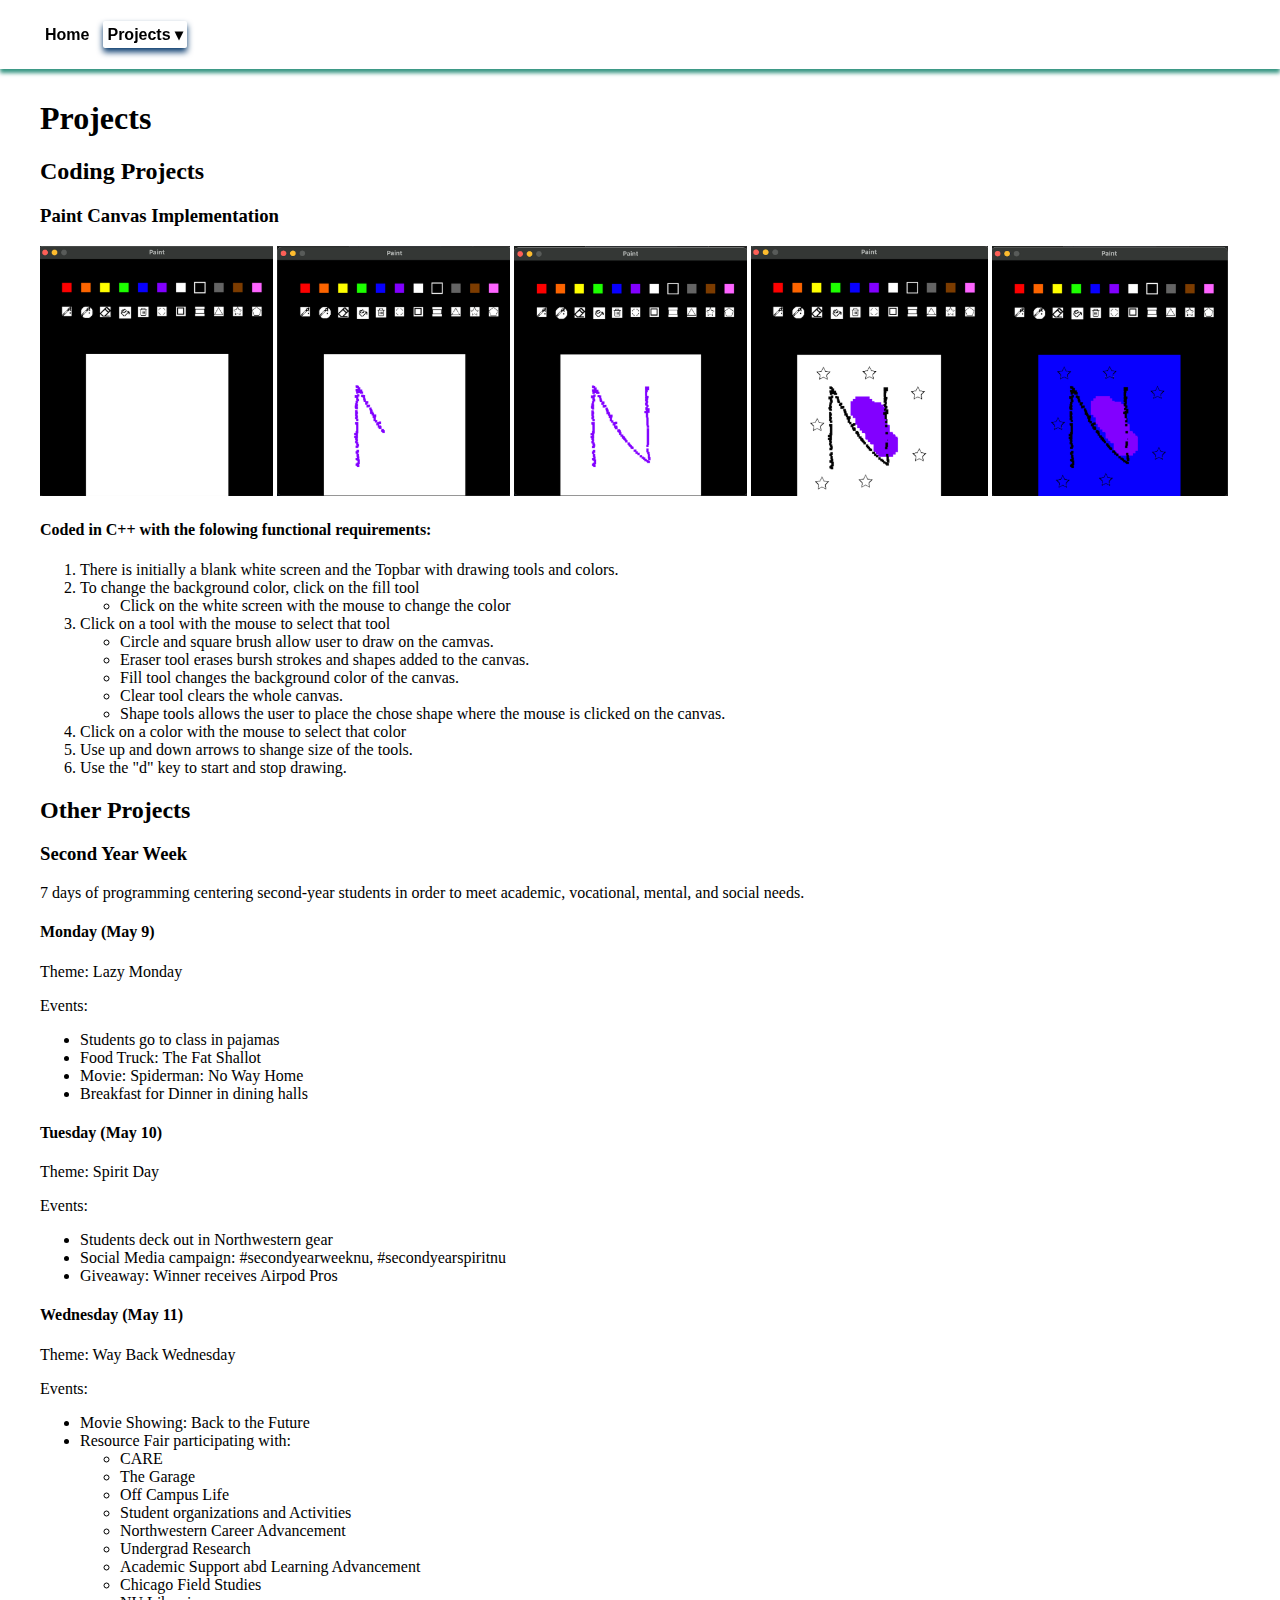
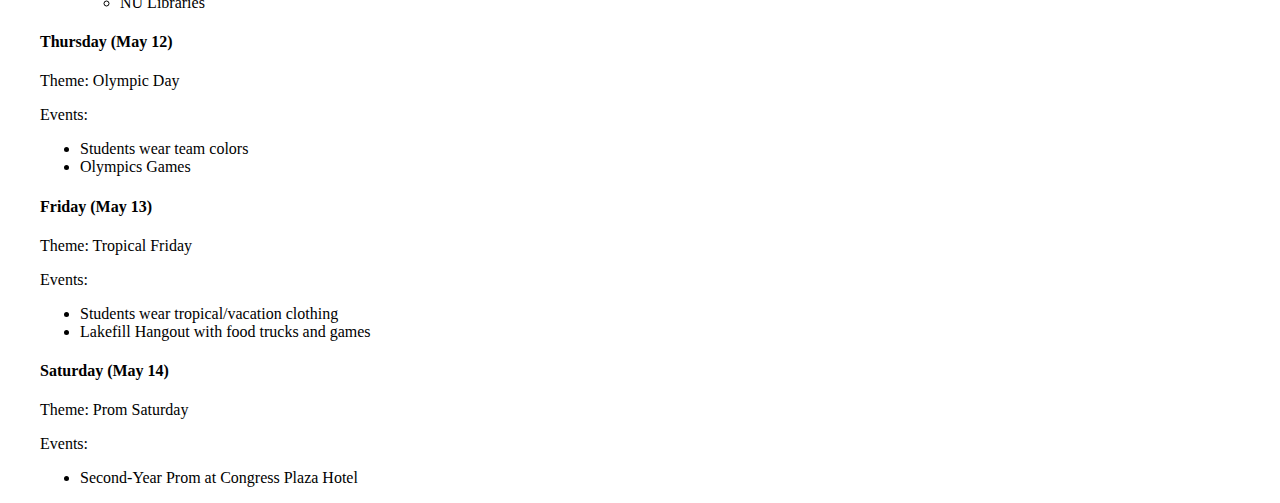
<file: projects.html>
<html>
    <link rel="stylesheet" href="portfolio.css">
    <head>
        <title> Davida Yalley: Projects </title>
    </head>
    <body>
        <nav role=navigation class="top-nav">
            <ul>
                <li> <a href="index.html"> Home </a> </li>
                <li aria-current="page" > <a aria-haspopup="true" aria-expanded="false"> <a href="projects.html">Projects &#9662;</a> </a>
                    <ul class="pulldown-menu">
                        <li> <a href="#codingprojects"> Coding Projects </a> </li>
                        <li> <a href="#otherprojects"> Other Projects </a> </li>
                    </ul>
                </li>
            </ul>
        </nav>
        <main role="main">
            <h1> Projects </h1>
            
            <div aria-labelledby="codingprojects"> 
                <h2 id="codingprojects"> Coding Projects </h2>
                    <h3>Paint Canvas Implementation</h3>
                    <div>
                        <img class="project-images" src="paint1.jpg" alt="blank white canvas">
                        <img class="project-images" src="paint3.jpg" alt="canvas with part of the letter N drawn in purple">
                        <img class="project-images" src="paint2.jpg" alt="canvas with the full letter N drawn in purple">
                        <img class="project-images" src="paint4.jpg" alt="canvas with the full letter N drawn in black surrounded by stars and large purple dots">
                        <img class="project-images" src="paint5.jpg" alt="canvas with blue background and the full letter N drawn in black surrounded by stars and large purple dots">
                    </div>
                    <div>
                        <h4> Coded in C++ with the folowing functional requirements: </h4>
                        <ol>
                            <li> There is initially a blank white screen and the Topbar with drawing tools and colors.</li>
                            <li> To change the background color, click on the fill tool
                                <ul>
                                    <li> Click on the white screen with the mouse to change the color</li>
                                </ul> 
                            </li>
                            <li> 
                                Click on a tool with the mouse to select that tool
                                <ul>
                                    <li> Circle and square brush allow user to draw on the camvas. </li>
                                    <li> Eraser tool erases bursh strokes and shapes added to the canvas. </li>
                                    <li> Fill tool changes the background color of the canvas. </li>
                                    <li> Clear tool clears the whole canvas. </li>
                                    <li> Shape tools allows the user to place the chose shape where the mouse is clicked on the canvas. </li>
                                </ul> 
                             </li>
                            <li> Click on a color with the mouse to select that color </li>
                            <li> Use up and down arrows to shange size of the tools. </li>
                            <li> Use the "d" key to start and stop drawing. </li>
                        </ol>
                    </div>

            </div>
            <div aria-labelledby="otherprojects"> 
                <h2 id="otherprojects"> Other Projects </h2>
                <h3>Second Year Week</h3>
                    <div>
                        <p>
                            7 days of programming centering second-year students
                            in order to meet academic, vocational, mental, and social  needs.
                        </p>
                    </div>
                        <h4> Monday (May 9) </h4>
                        <p>Theme: Lazy Monday</p>
                        <p>Events:</p>
                        <ul>
                            <li> Students go to class in pajamas </li>
                            <li> Food Truck: The Fat Shallot </li>
                            <li> Movie: Spiderman: No Way Home </li>
                            <li> Breakfast for Dinner in dining halls </li>
                        </ul>

                        <h4> Tuesday (May 10) </h4>
                        <p>Theme: Spirit Day</p>
                        <p>Events:</p>
                        <ul>
                            <li> Students deck out in Northwestern gear </li>
                            <li> Social Media campaign: #secondyearweeknu, #secondyearspiritnu </li>
                            <li> Giveaway: Winner receives Airpod Pros </li>
                        </ul>

                        <h4> Wednesday (May 11) </h4>
                        <p> Theme: Way Back Wednesday </p>
                        <p>Events:</p>
                        <ul>
                            <li> Movie Showing: Back to the Future </li>
                            <li> Resource Fair participating with:
                                <ul>
                                    <li> CARE </li>
                                    <li> The Garage</li>
                                    <li> Off Campus Life </li>
                                    <li> Student organizations and Activities </li>
                                    <li> Northwestern Career Advancement </li>
                                    <li> Undergrad Research </li>
                                    <li> Academic Support abd Learning Advancement </li>
                                    <li> Chicago Field Studies </li>
                                    <li> NU Libraries </li>
                                </ul> 
                            </li>
                        </ul>

                        <h4> Thursday (May 12) </h4>
                        <p> Theme: Olympic Day </p>
                        <p>Events:</p>
                        <ul>
                            <li> Students wear team colors </li>
                            <li> Olympics Games </li>
                        </ul>

                        <h4> Friday (May 13) </h4>
                        <p> Theme: Tropical Friday </p>
                        <p>Events:</p>
                        <ul>
                            <li> Students wear tropical/vacation clothing </li>
                            <li> Lakefill Hangout with food trucks and games </li>
                        </ul>

                        <h4> Saturday (May 14) </h4>
                        <p> Theme: Prom Saturday </p>
                        <p>Events:</p>
                        <ul>
                            <li> Second-Year Prom at Congress Plaza Hotel </li>
                        </ul>
                </ol>
            </div>
        

        </main>
    </body>
</html>
</file>
<file: portfolio.css>
/*for everything*/
body {
    background-color: white;
}
a:link {
    color: black;
    text-decoration: none;
  }
  
  a:visited {
    color: black;
    text-decoration: none;
    
  }
  
  a:hover {
    color: black;
    text-decoration: underline;
  }
  
  a:active {
    color: black;
    text-decoration: underline;
  }

  button {
    border: 0px;
    border-radius: 6px;
    background-color: white;
    transition-duration: 0.4s;
    font-size: medium;
    box-shadow: 0px 4px 6px #05386b;
  }
  
  button:hover {
    background-color: #05396ca7;
    color: white;
  }

/*controls the look of the nav bar itself*/
nav.top-nav {
    background-color: white;
    position: fixed;
    top: 0px;
    right: 0px;
    left: 0px;
    box-shadow: 0px 4px 4px #379683;


}

/*contols the look of the current page indicator*/
nav [aria-current="page"] {
    background-color: white;
    color: #000;
    border-radius: 2px;
    box-shadow: 0px 4px 6px #05386b;
    padding: 4px;
}

main {
    margin-top: 100px;
    margin-left: 2em;
}

/*controls the look of the options in the nav bar*/
nav.top-nav li {
    display: inline-block;
    font-family: sans-serif;
    font-weight: bold;
    margin: 5px;
    user-select: none;
}



/*controls the look of the pulldown menu*/
.pulldown-menu {
    display: none;
    position: absolute;
    border: 1px solid blue;
    background-color: white;
    
}

nav.top-nav ul {
    list-style: none;

}

nav .pulldown-menu li { 
    display: block;
}

nav ul li:hover .pulldown-menu {
    display: block;
}

/* stuff for portfolio.html*/
#header {
    text-align: center;
}

.bio {
    
    border-radius: 4px;
    text-align: center;
    max-width: 700px;
    margin: auto;
    padding: 25px;
    background-color: #EDF5E1;
    box-shadow: 0px 4px 6px #05386b;
}

#biopic {
    height: auto;
    width: auto;
    max-height: 500px;
}

#biotext {
    margin: auto;
}

.bioitems {
    max-width: 500px;
    padding: 10px;
}

.resume {
    text-align: center;
    
}

.resumeitems {
    max-width: 700px;
    margin: auto;
    background-color: #EDF5E1;
    border-radius: 4px;
    padding: 10px;
    box-shadow: 0px 4px 6px #05386b;
}

#resumebutton {
    background-color: white;
}

.projects {
    text-align: center;
    padding: 10px;
}

.projectitems {
    display: inline-block;
    max-width: 600px;
    background-color: #EDF5E1;
    
    border-radius: 4px;
    padding: 10px;
    box-shadow: 0px 4px 6px #05386b;
}

.contact {
    text-align: center;
}

.contactitems {
    display: inline-block;
    max-width: 600px;
    background-color: #EDF5E1;
    border-radius: 4px;
    padding: 10px;
    box-shadow: 0px 4px 6px #05386b;
}

/* stuff for projects.html*/
.project-images {
    display: inline-block;
    margin: auto;
    height: auto;
    width: auto;
    max-height: 250px;
}
</file>
